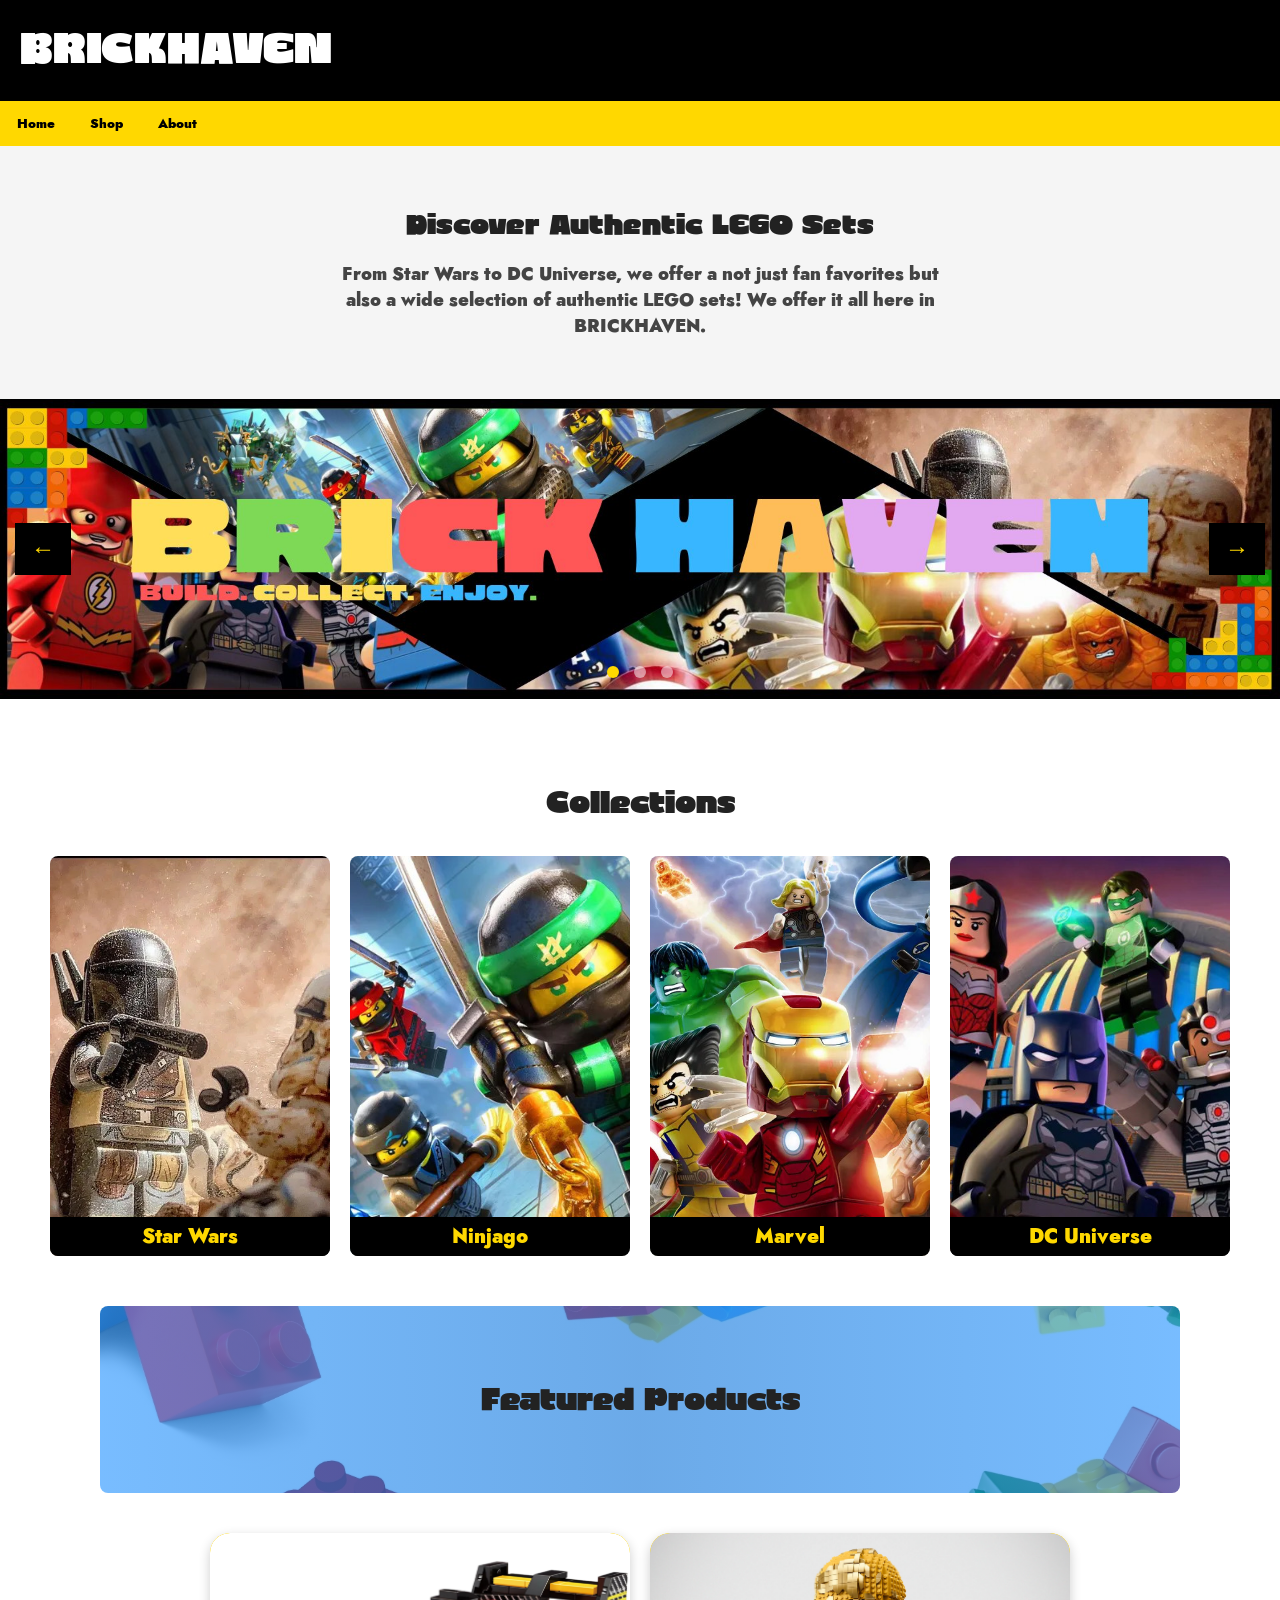
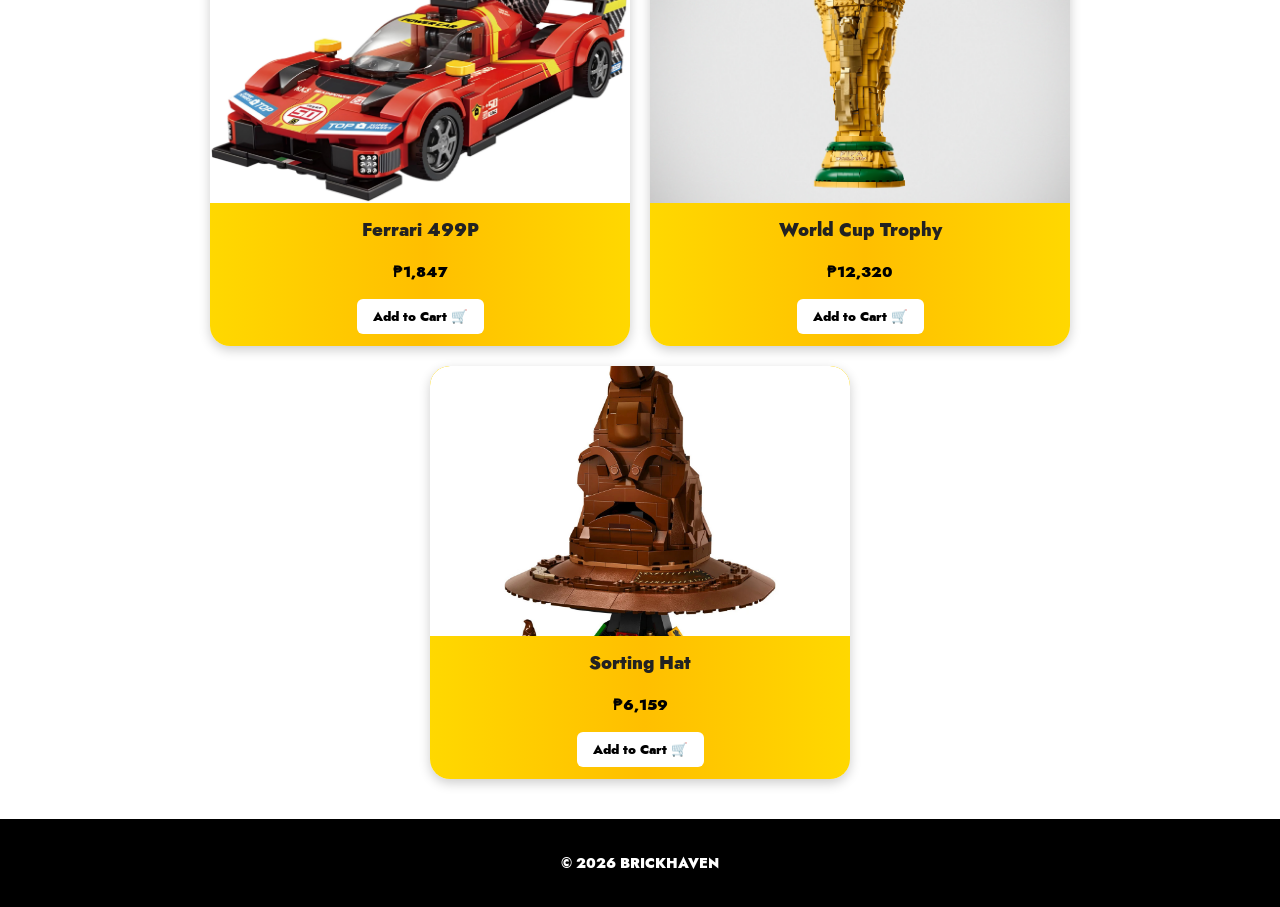
<file: index.html>
<!DOCTYPE html>
<html lang="en">
<head>
    <meta charset="UTF-8">
    <meta name="viewport" content="width=device-width, initial-scale=1.0">
    <title>BRICKHAVEN | Home</title>
    <link rel="stylesheet" href="./css/style.css">
    <script src="./js/script.js" defer></script>
    <script src="./js/indexcart.js" defer></script>
</head>
<body>
      <header class="header">
        <h1 class="store-title">BRICKHAVEN</h1>
    
        <nav class="navbar">
            <a href="./index.html">Home</a>
            <a href="./shop.html">Shop</a>
            <a href="./about.html">About</a>
        </nav>
     </header>
    
    <section class="hero">
        <h2>Discover Authentic LEGO Sets</h2>
        <p>From Star Wars to DC Universe, we offer a not just fan favorites but also a wide selection of authentic LEGO sets! We offer it all here in BRICKHAVEN. </p>
    </section>

    <section class = "slider">
        <div class = "slider-track">
            <img src="./images/SlideAdOne.jpg" class= "slide active" alt = "Slide 1">
            <img src ="./images/SlideAdStarWars.jpg" class="slide" alt = "Slide 2">
            <img src ="./images/SlideAdThree.jpg" class="slide" alt="Slide 3">
        </div>

        <button class = "slider-btn prev" onclick="prevSlide()">&larr;</button>
        <button class = "slider-btn next" onclick="nextSlide()">&rarr;</button>

        <div class ="slider-dots">
            <span class="dot active"onclick ="goToSlide(0)"></span>
            <span class="dot" onclick="goToSlide(1)"></span>
            <span class="dot" onclick="goToSlide(2)"></span>
        </div>
    </section>
    
    <section class="categories">
        <h2>Collections</h2>

        <div class="cards">
            <a href="./shop.html?category=star-wars" class = "card">
                <img src="./images/starwars.jpg" alt="Star Wars Lego">
                <span class= "card-label"> Star Wars </span>
            </a>
            <a href="./shop.html?category=ninjago" class = "card">
                <img src ="./images/ninjago.jpg" alt = "Ninjago Lego">
                <span class="card-label">Ninjago</span>
            </a>
            <a href="./shop.html?category=marvel" class = "card">
                <img src="./images/marvel.jpg" alt = "Marvel Lego">
                <span class = "card-label"> Marvel</span>
            </a>
            <a href="./shop.html?category=dc-universe" class = "card">
                <img src = "./images/dc.jpg" alt = "DC Lego">
                <span class = "card-label"> DC Universe</span>
            </a>
        
        </div>
    </section>

    <section class="featured">
        <h2>Featured Products</h2>
    </section>


<div class="cardsfeatured">
    <a href="./shop.html?category=featured" class="card2">
        <img src="./images/Featured1.jpg" alt="Ferrari">
         <span class="card2-label">Ferrari 499P</span>
         <span class="card2-price">₱1,847</span>
        <button type="button" class="add-to-cart-btn2" data-name="Lego Speed Champions: Ferrari 499P (77261)" data-price="1847">Add to Cart &#x1F6D2</button>
    </a>
    <a href="./shop.html?category=featured" class="card2">
        <img src="./images/Featured2.jpg" alt="World Cup">
         <span class="card2-label">World Cup Trophy</span>
         <span class="card2-price">₱12,320</span>
        <button type="button" class="add-to-cart-btn2" data-name="Lego Editions: World Cup Trophy (43020)" data-price="12320">Add to Cart &#x1F6D2</button>
    </a>
    <a href="./shop.html?category=featured" class="card2">
        <img src="./images/Featured3.jpg" alt="Sorting Hat">
         <span class="card2-label">Sorting Hat</span>
         <span class="card2-price">₱6,159</span>
        <button type="button" class="add-to-cart-btn2" data-name="Lego Harry Potter: Talking Sorting Hat (76249)" data-price="6159">Add to Cart &#x1F6D2</button>
    </a>
</div>
            
    
    <footer>
        <p>© 2026 BRICKHAVEN</p>
    </footer>

</body>
</html>
</file>
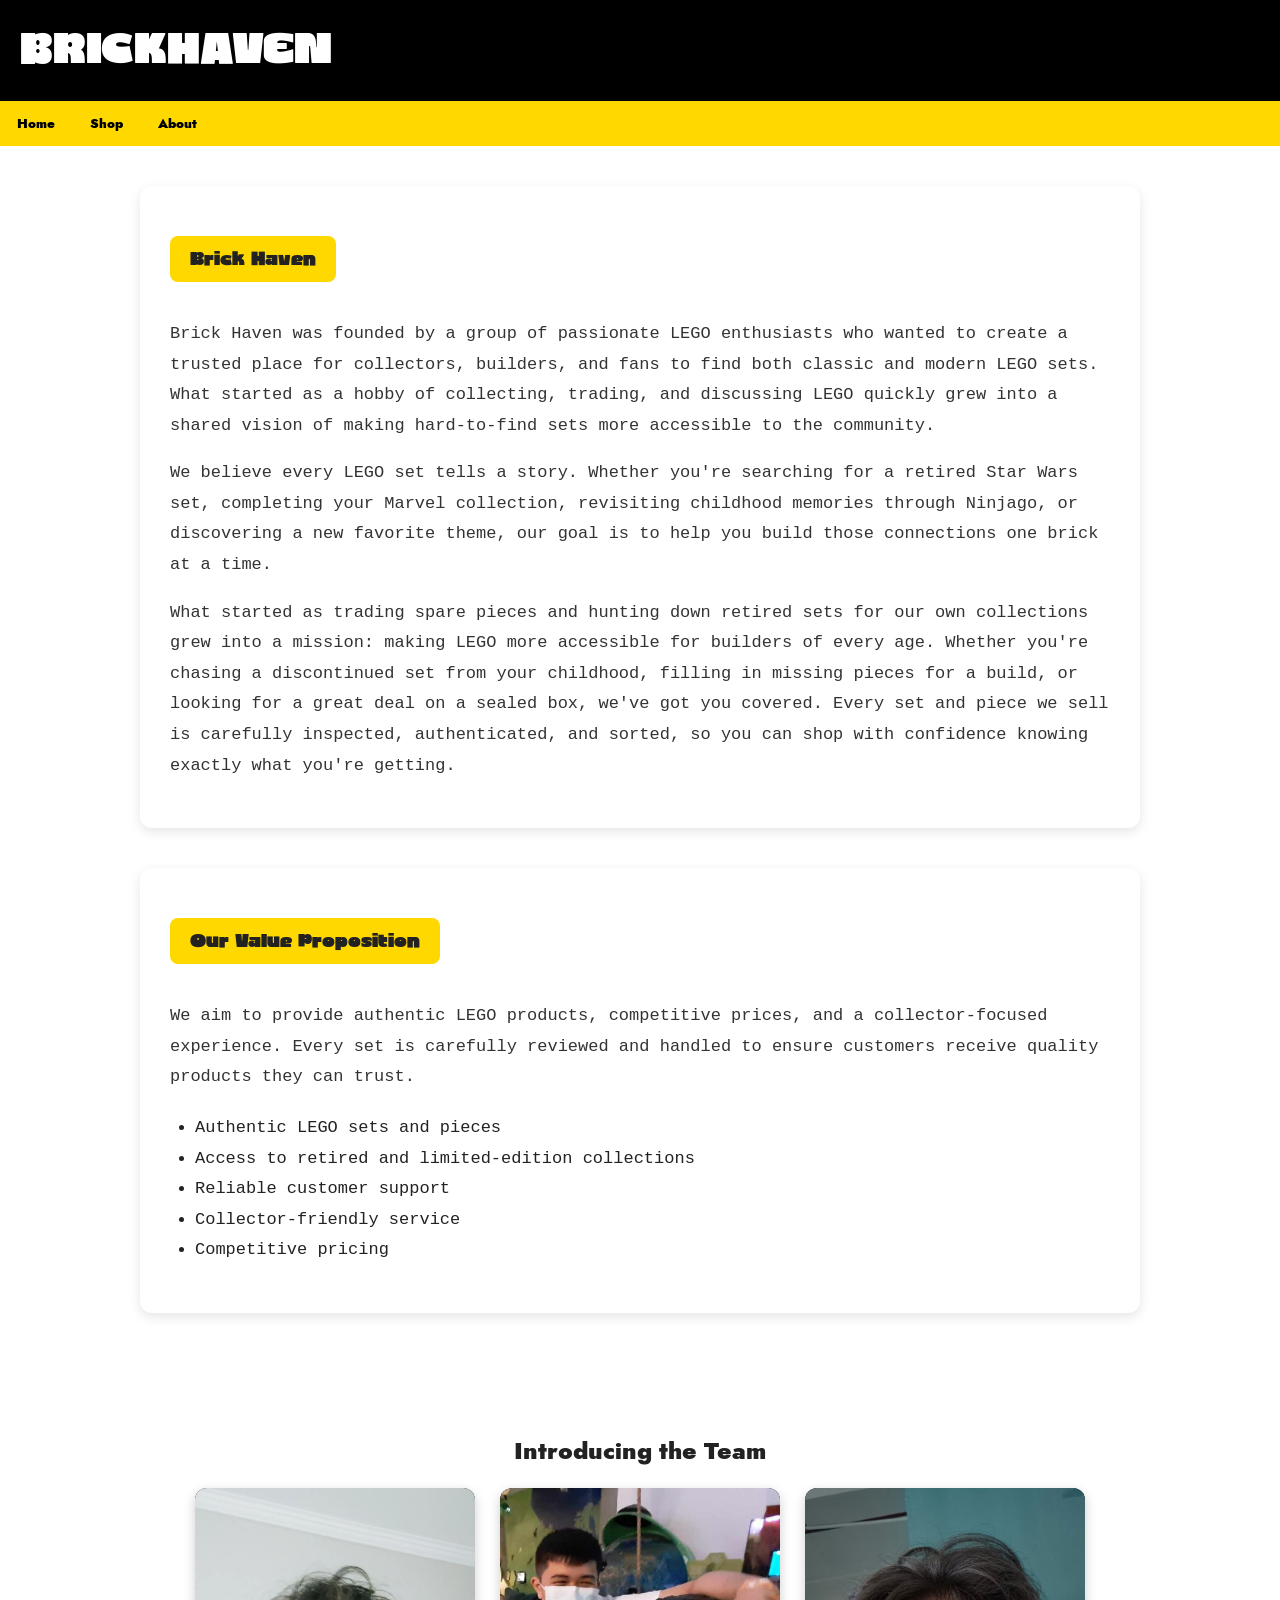
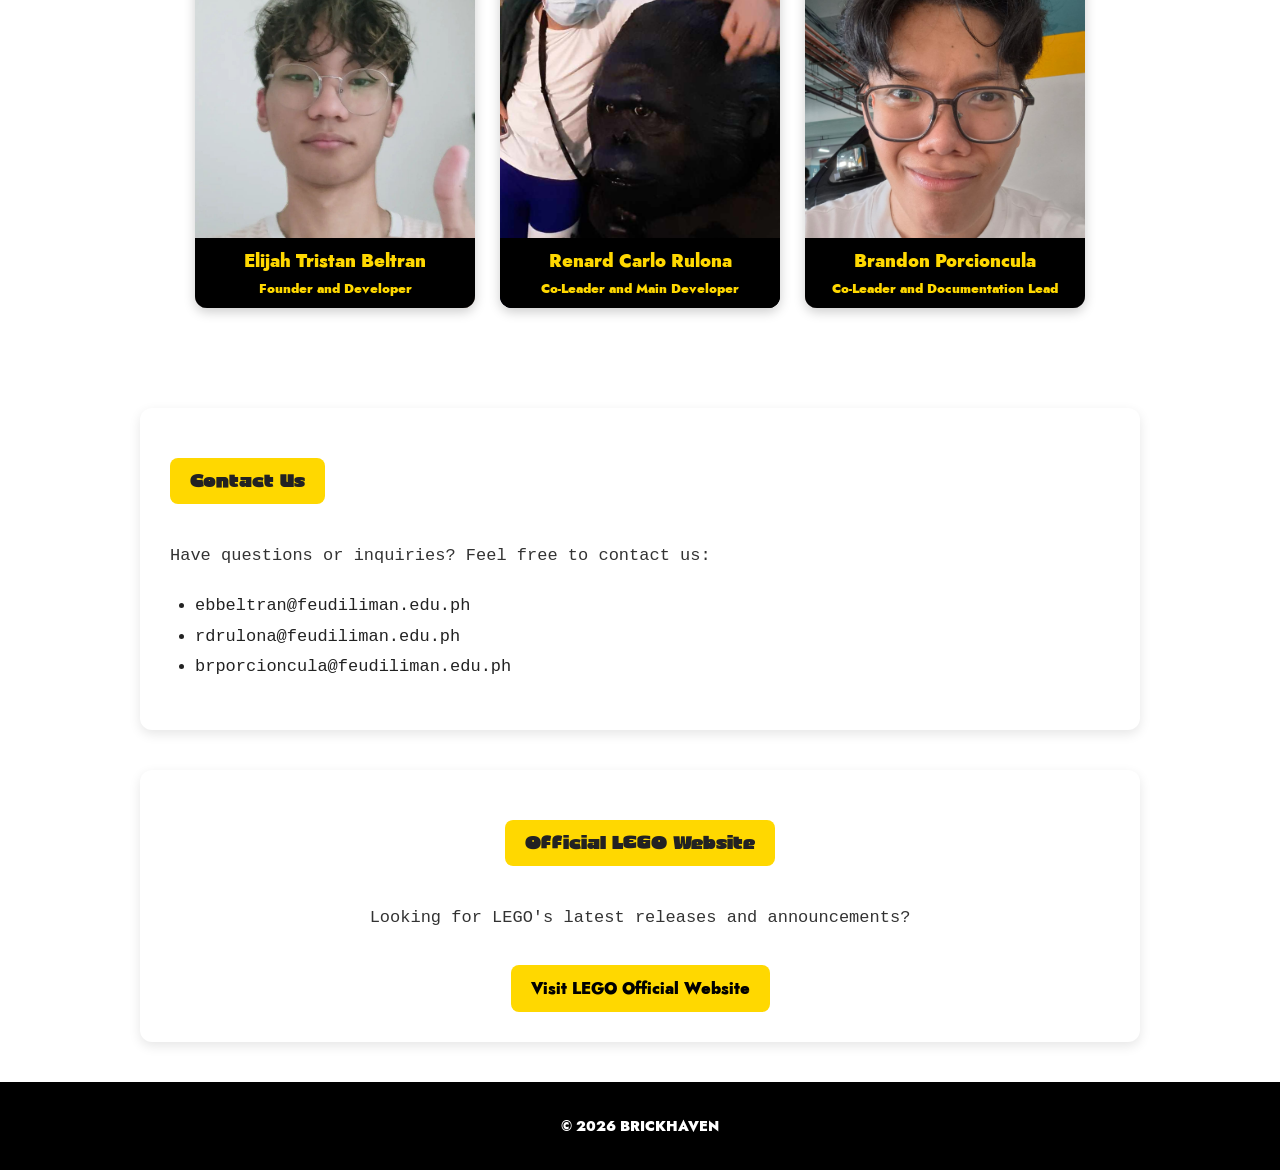
<file: about.html>
<!DOCTYPE html>
<html lang="en">
<head>
    <meta charset="UTF-8">
    <meta name="viewport" content="width=device-width, initial-scale=1.0">
    <title>BRICKHAVEN | About</title>
    <link rel="stylesheet" href="./css/style.css">
</head>
<body class="about-page">

    <header class="header">
        <h1 class="store-title">BRICKHAVEN</h1>

        <nav class="navbar">
            <a href="./index.html">Home</a>
            <a href="./shop.html">Shop</a>
            <a href="./about.html">About</a>
        </nav>
        
    </header>
    
<section class="about">
    <h2>Brick Haven</h2>

    <p>
        Brick Haven was founded by a group of passionate LEGO enthusiasts
        who wanted to create a trusted place for collectors, builders, and fans
        to find both classic and modern LEGO sets. What started as a hobby of
        collecting, trading, and discussing LEGO quickly grew into a shared vision
        of making hard-to-find sets more accessible to the community.
    </p>

    <p>
        We believe every LEGO set tells a story. Whether you're searching for a
        retired Star Wars set, completing your Marvel collection, revisiting
        childhood memories through Ninjago, or discovering a new favorite theme,
        our goal is to help you build those connections one brick at a time.
    </p>

    <p> What started as trading spare pieces and hunting down retired sets 
        for our own collections grew into a mission: making LEGO more accessible for builders 
        of every age. Whether you're chasing a discontinued set from your childhood, filling 
        in missing pieces for a build, or looking for a great deal on a sealed box, we've got 
        you covered. Every set and piece we sell is carefully inspected, authenticated, and 
        sorted, so you can shop with confidence knowing exactly what you're getting.
    </p>
</section>

<section class="values">
    <h2>Our Value Proposition</h2>

    <p>
        We aim to provide authentic LEGO products, competitive prices, and a
        collector-focused experience. Every set is carefully reviewed and handled
        to ensure customers receive quality products they can trust.
    </p>

    <ul>
        <li>Authentic LEGO sets and pieces</li>
        <li>Access to retired and limited-edition collections</li>
        <li>Reliable customer support</li>
        <li>Collector-friendly service</li>
        <li>Competitive pricing</li>
    </ul>
</section>

<section class="team">
    <h2>Introducing the Team</h2>

    <div class="team-members">

        <div class="member">
            <img src="./images/Elijah.jpg" alt="Elijah">
            
            <div class="member-label">
                <h3>Elijah Tristan Beltran</h3>
                <p>Founder and Developer</p>
            </div>
        </div>

        <div class="member">
            <img src="./images/Renard.jpg" alt="Renard">

            <div class="member-label">
                <h3>Renard Carlo Rulona  </h3>
                <p>Co-Leader and Main Developer</p>
            </div>
        </div>

        <div class="member">
            <img src="./images/Brandon.jpg" alt="Brandon">

            <div class="member-label">
                <h3>Brandon Porcioncula</h3>
                <p>Co-Leader and Documentation Lead</p>
            </div>
        </div>

    </div>
</section>

<section class="contact">
    <h2>Contact Us</h2>

    <p>
    Have questions or inquiries? Feel free to contact us:
    </p>

    <ul>
        <li>ebbeltran@feudiliman.edu.ph</a></li>
        <li>rdrulona@feudiliman.edu.ph</a></li>
        <li>brporcioncula@feudiliman.edu.ph</a></li>
    </ul>

</section>

<section class="official-lego">
    <h2>Official LEGO Website</h2>

    <p>
        Looking for LEGO's latest releases and announcements?
    </p>

    <a href="https://www.lego.com/en-us">
        Visit LEGO Official Website
    </a>
</section>


    <footer>
        <p>© 2026 BRICKHAVEN</p>
    </footer>

</body>
</html>
</file>
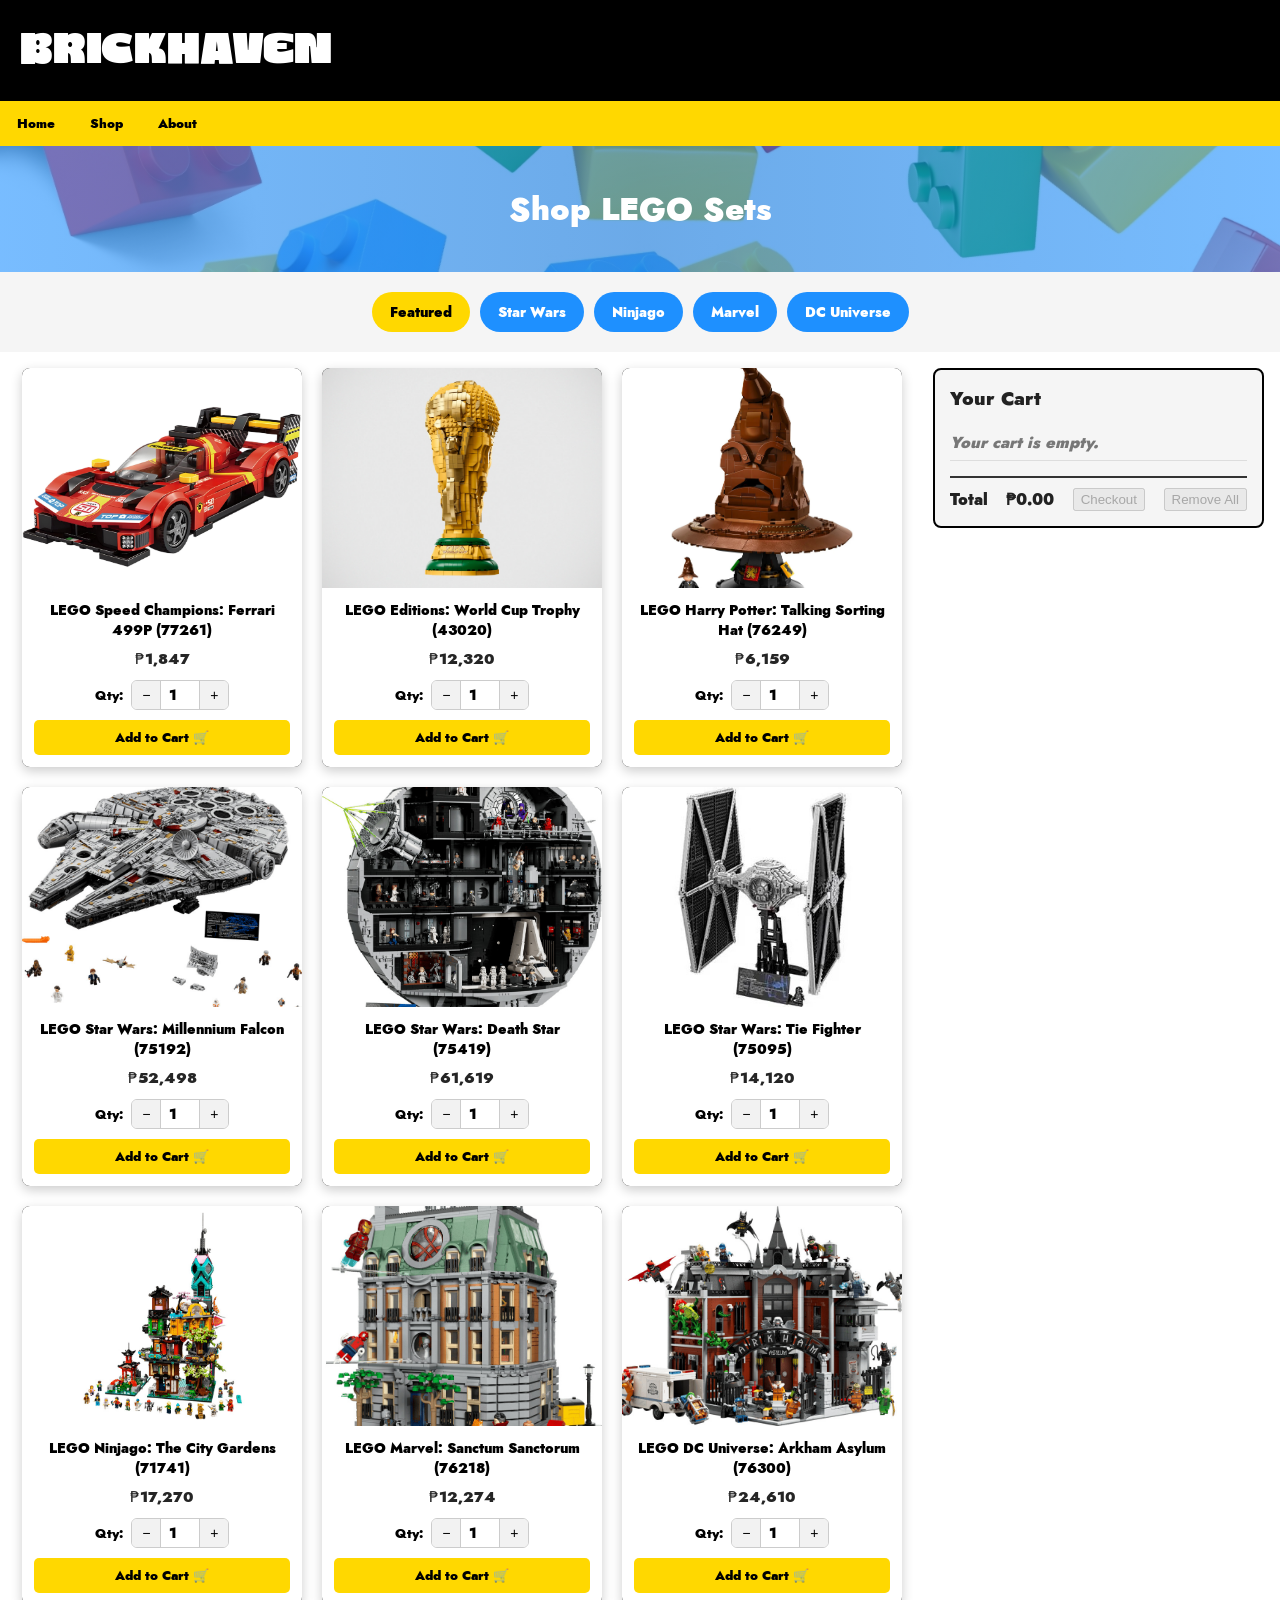
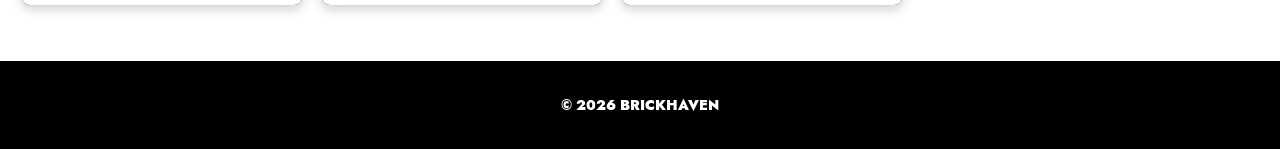
<file: shop.html>
<!DOCTYPE html>
<html lang="en">
<head>
    <meta charset="UTF-8">
    <meta name="viewport" content="width=device-width, initial-scale=1.0">
    <title>BRICKHAVEN | Shop</title>
    <link rel="stylesheet" href="./css/style.css">
    <script src="./js/shop.js" defer></script>
</head>
<body>

    <header class="header">
        <h1 class="store-title">BRICKHAVEN</h1>

        <nav class="navbar">
            <a href="./index.html">Home</a>
            <a href="./shop.html">Shop</a>
            <a href="./about.html">About</a>
        </nav>
        
    </header>

    <section class="shop-banner">
        <h2>Shop LEGO Sets</h2>
    </section>

    <nav class= "category-filters">
        <button class = "category-btn" data-category="featured">Featured</button>
        <button class = "category-btn" data-category="star-wars">Star Wars</button>
        <button class = "category-btn" data-category="ninjago">Ninjago</button>
        <button class = "category-btn" data-category="marvel">Marvel</button>
        <button class = "category-btn" data-category="dc-universe">DC Universe</button>
    </nav>

    <div class="shop-layout">

        <section class="products" id="products-container">
            
        </section>

        <aside class="cart-panel">
            <h3>Your Cart</h3>
            <ul id="cart-items">
                <li class="cart-empty">Your cart is empty.</li>
            </ul>
            <div class="cart-total">
                <span>Total</span>
                <span id="cart-total-price">₱0.00</span>
            </div>
        </aside>

    </div>

    <footer>
        <p>© 2026 BRICKHAVEN</p>
    </footer>

    
</body>
</html>
</file>
<file: css/style.css>
hhtml, body {
  margin: 0;
  padding: 0;
}

* {
  box-sizing: border-box;
}

body {
  font-family: 'Jost Black', 'Courier New', monospace;
  color: #222;
}

@font-face {
  font-family: 'Retro Mango';
  src: url('fonts/Retro Mango DEMO.ttf') format('truetype');
  font-weight: normal;
  font-style: normal;
}

@font-face {
  font-family: 'Jost Black';
  src: url('fonts/jost.black.ttf') format('truetype');
  font-weight: normal;
  font-style: normal;
}

.header {
  background: black;
}

.store-title {
  margin: 0;
  text-align: left;
  font-family: 'Retro Mango', 'Courier New', monospace;
  font-size: 55px;
  background: black;
  color: white;
  padding: 20px;
}

.navbar {
  background: #FFD800;
  padding: 2px;
  text-align: start;
}

.navbar a {
  display: inline-block;
  color: black;
  margin: 5px;
  padding: 6px 10px;
  font-family: 'Jost Black', 'Courier New', monospace;
  text-decoration: none;
  font-weight: bold;
  font-size: 13px;
}

.navbar a:hover {
  text-decoration: underline;
}

.hero {
  text-align: center;
  padding: 60px 20px;
  background: #f5f5f5;
}

.hero h2 {
  font-family: 'Retro Mango', 'Courier New', monospace;
  font-size: 36px;
  margin: 0 0 15px;
}

.hero p {
  font-size: 18px;
  max-width: 600px;
  margin: 0 auto;
  color: #444;
}

.slider{
  position: relative;
  width: 100%;
  aspect-ratio: 1920 / 450;
  overflow: hidden;
  background: black;
}

.slider-track{
  position:relative;
  width: 100%;
  height: 100%;
}

.slide{
  position:absolute;
  top:0;
  left: 0;
  width: 100%;
  height: 100%;
  object-fit: cover;
  opacity: 0;
  transition: opacity 0.6s ease;
}

@media (max-width: 600px) {
  .slider {
    aspect-ratio: 4/3;
  }
}

.slide.active {
  opacity: 1;
}


.slider-btn {
  position:absolute;
  top:50%;
  transform: translateY(-50%);
  background: black;
  color:#FFD800;
  border: none;
  font-size: 24px;
  padding: 12px 16px;
  cursor: pointer;
  z-index: 2;
}

.slider-btn:hover {
  background: #FFD800;
  color:black;
}

.slider-btn.prev{
  left:15px;
}

.slider-btn.next{
  right: 15px;
}

.slider-dots {
  position: absolute;
  bottom: 15px;
  left: 0;
  right: 0;
  text-align: center;
  z-index: 2;
}

.dot {
display: inline-block;
width: 12px;
height: 12px;
margin: 0 5px;
border-radius: 50%;
background: rgba(255, 255, 255, 0.5);
cursor:pointer;
transition: background 0,2s ease;
}

.dot.active{
  background:#FFD800;
}


.categories {
  padding: 50px 20px;
  text-align: center;
}

.categories h2 {
  font-family: 'Retro Mango', 'Courier New', monospace;
  font-size: 40px;
  margin-bottom: 30px;
}

.cards {
  display: flex;
  flex-wrap: wrap;
  justify-content: center;
  gap: 20px;
}

.card {
  position:relative;
  width: 280px;
  height: 400px;
  border-radius:8px;
  overflow: hidden;
  cursor: pointer;
  transition: transform 0.2s ease, background 0.2s ease;
}

.card:hover {
  transform: translateY(-5px);
}

.card img {
    width:100%;
    height:100%;
    object-fit:cover;
    display:block;
    transition:filter 0.2s ease;
}

.card:hover img {
    filter: brightness(0.7);
}

.card-label {
  position: absolute;
  bottom: 0;
  left: 0;
  right: 0;
  background: black;
  color: #FFD800;
  font-weight: bold;
  font-size: 20px;
  text-align: center;
  padding: 5px;
}
.featured {
  background-image: linear-gradient(90deg, rgba(30,144,255,0.6) 0%, rgba(9, 113,217,0.6)50%, rgba(30, 144, 255,0.6) 100%), url('../images/BrickBG.jpg') ;
  background-size: cover;
  background-position: center;
  background-repeat:no-repeat;
  padding: 40px 20px;
  text-align: center;
  border-radius: 8px;
  margin: 0 100px;
  margin-bottom: 40px
}

.featured h2 {
  font-family: 'Retro Mango', 'Courier New', monospace;
  font-size: 40px;
  margin-bottom: 30px;
}

.cardsfeatured{
  display: flex;
  gap: 20px;
  justify-content: center;
  flex-wrap: wrap;
  margin-bottom: 40px;
  margin-top: 40px;
}

.card2 {
   display: flex;
  flex-direction: column;
  align-items: center;
  text-decoration: none;
  color: inherit;
  background: #FFD800;
  background: linear-gradient(90deg, rgba(255, 216, 0, 1) 0%, rgba(255, 191, 0, 1) 51%, rgba(255, 216, 0, 1) 100%);
  width: 420px;          
  border-radius: 20px;   
  overflow: hidden;  
  box-shadow: 0 4px 12px rgba(0,0,0,0.2);    
  transition: transform 0.2s ease;
}

.card2:hover {
  transform: scale(1.03);
}

.card2 img{ 
  width: 100%;
  height: 270px;
  object-fit: cover;
  border-radius: 20px 20px 0 0;
}

.card2-label{
  padding: 14px;
  text-align: center;
  font-weight: bold;
  font-size: 18px;
}

.card2-price {
  padding: 4px 0 8px;
  font-size: 15px;
  color: black;
  font-weight: 600;
}

.add-to-cart-btn2 {
  margin: 8px 0 12px;
  padding: 8px 16px;
  border: none;
  border-radius: 6px;
  background: white;
  color: black;
  font-weight: 600;
  font-family: 'Jost Black','Courier New', monospace;
  cursor: pointer;
}

.add-to-cart-btn2:hover {
  background:black;
  color: #FFD800;
}

footer {
  background: black;
  color: white;
  margin-top: 40px;
  text-align: center;
  padding: 20px;
  font-size: 14px;
}

.about,
.values,
.contact,
.official-lego {
    max-width: 1000px;
    margin: 40px auto;
    padding: 30px;
    background: white;
    border-radius: 12px;
    box-shadow: 0 4px 12px rgba(0,0,0,0.1);
}

.about h2,
.values h2,
.contact h2,
.official-lego h2 {
    display: inline-block;
    background: #FFD800;
    padding: 10px 20px;
    border-radius: 8px;
    font-family: 'Retro Mango', 'Courier New', monospace;
    margin-bottom: 20px;
}

.about p,
.values p,
.contact p,
.official-lego p {
    font-family: 'Overcame', 'Courier New', monospace;
    font-size: 17px;
    line-height: 1.8;
    color: #333;
}

.values ul,
.contact ul {
    margin-top: 20px;
    padding-left: 25px;
    font-family: 'Overcame', 'Courier New', monospace;
    font-size: 17px;
    line-height: 1.8;
}

.contact a {
    color: black;
    text-decoration: none;
    font-weight: bold;
}

.contact a:hover {
    color: #FFD800;
}

.official-lego {
    text-align: center;
}

.official-lego a {
    display: inline-block;
    margin-top: 15px;
    background: #FFD800;
    color: black;
    padding: 12px 20px;
    border-radius: 8px;
    text-decoration: none;
    font-weight: bold;
    transition: 0.2s ease;
}

.official-lego a:hover {
    background: black;
    color: #FFD800;
}

.team {
    padding: 60px 20px;
    text-align: center;
}

.team-members {
    display: flex;
    justify-content: center;
    gap: 25px;
    flex-wrap: wrap;
}

.member {
    position: relative;
    width: 280px;
    height: 420px;
    overflow: hidden;
    border-radius: 12px;
    background: black;
    box-shadow: 0 4px 12px rgba(0,0,0,0.2);
    transition: transform 0.2s ease;
}

.member:hover {
    transform: translateY(-5px);
}

.member img {
    width: 100%;
    height: 100%;
    object-fit: cover;
    display: block;
}

.member-label {
    position: absolute;
    bottom: 0;
    left: 0;
    right: 0;
    background: black;
    color: #FFD800;
    padding: 10px;
    text-align: center;
}

.member-label h3 {
    margin: 0;
    font-size: 18px;
}

.member-label p {
    margin: 5px 0 0;
    font-size: 13px;
}

.shop-layout {
    display: flex;
    align-items: flex-start;
    gap: 1.5rem;
    padding: 1rem;
}

.shop-banner {
  background-image: linear-gradient(90deg, rgba(30,144,255,0.6) 0%, rgba(9, 113,217,0.6)50%, rgba(30, 144, 255,0.6) 100%), url('../images/BrickBG2.jpg') ;
  background-size: cover;
  background-position: center;
  background-repeat:no-repeat;
  color: white;
  text-align: center;
  padding: 40px 20px;
}

.shop-banner h2 {
  font-family: 'Retro Mango', 'Courier New' monospace;
  font-size: 32px;
  margin: 0;
}

.category-filters {
  display: flex;
  flex-wrap: wrap;
  justify-content: center;
  gap: 10px;
  background:#f5f5f5;
  padding:20px;
}

.category-btn {
  background:#1E90FF;
  color: white;
  border: none;
  padding: 10px 18px;
  font-family: 'Jost Black', 'Courier New', monospace;
  font-weight: bold;
  font-size: 14px;
  border-radius: 20px;
  cursor: pointer;
  transition: background 0.2s ease, color 0.2s ease;
}

.category-btn:hover {
  background: white;
  color:#1E90FF
}

.category-btn.active{
  background: #FFD800;
  color:black;
}

.products {
    flex: 3;
    display: flex;
    flex-wrap: wrap;
    gap: 20px;
    justify-content: center;
}

.product {
    width: 280px;
    border: none;
    border-radius: 8px;
    overflow: hidden;
    display: flex;
    flex-direction: column;
    background: black;
    box-shadow: 0 4px 12px rgba(0,0,0,0.2);
    transition: transform 0.2s ease;
}

.product:hover {
  transform: translateY(-5px);
}

.product-image {
    width: 100%;
    height: 220px;
    object-fit: cover;
    display: block;
    transition: filter 0.2s ease;
}

.product:hover .product-image {
  filter: brightness(0.7);
}

.product-details {
   padding: 12px;
   text-align: center;
   background:white;
}

.product-name {
    font-weight: bold;
    margin: 0 0 8px;
    font-size: 14px;
    color:black;
}

.product-price {
    margin: 0 0 10px;
    color:black;
    opacity: 0.85;
    font-size: 15px;
}

.product-qty {
  margin:0 0 10px;
  color:black;
  font-size: 13px;
  display: flex;
  align-items: center;
  justify-content: center;
  gap:8px
}

.qty-selector {
  display: flex;
  align-items: center;
  border: 1px solid #ccc;
  border-radius: 6px;
  overflow: hidden;
  width: fit-content;
}

.qty-btn {
  width: 28px;
  height:28px;
  border: none;
  background:#f2f2f2;
  font-size: 14px;
  cursor:pointer;
  display: flex;
  align-items: center;
  justify-content: center;
}

.qty-btn:hover{
  background: #e0e0e0;
}

.qty-input {
  width:40px;
  height: 28px;
  padding: 2px 4px;
  border:none;
  border-left: 1px solid #ccc;
  border-right: 1px solid #ccc;
  font-size: 14px;
  text-align: center;
  font-family: 'Jost Black', 'Courier New', monospace;
  -moz-appearance: textfield;
}

.qty-input::-webkit-outer-spin-button,
.qty-inpit::-webkit-inner-spin-button {
  -webkit-appearance: none;
  margin: 0;
}

.add-to-cart-btn {
    background:#FFD800;
    color: black;
    border: none;
    padding: 8px 14px;
    font-family: 'Jost Black', 'Courier New', monospace;
    font-weight: bold;
    font-size: 13px;
    border-radius: 5px;
    cursor: pointer;
    width: 100%;

}

.add-to-cart-btn:hover {
    background: #333;
    color: #FFD800;
}

.cart-panel {
   flex: 1;
   min-width: 220px;
   border: 2px solid black;
   border-radius: 8px;
   padding: 15px;
   background: #f5f5f5;
}

.cart-panel h3 {
    margin-top: 0;
}

#cart-items {
    list-style: none;
    padding: 0;
    margin: 0 0 15px;
}

#cart-items li {
    display: flex;
    justify-content: space-between;
    align-items: center;
    border-bottom: 1px solid #ddd;
    padding-bottom: 0.4rem;
    gap: 0.5rem;
}

.cart-item-remove {
    background: darkred;
    color:white;
    border:none;
    padding: 4px 8px;
    font-size: 11px;
    cursor: pointer;
    border-radius: 4px;
}

.cart-empty {
    color: #777;
    font-style: italic;
    text-align: center;
}

.cart-total {
    display: flex;
    justify-content: space-between;
    font-weight: bold;
    border-top: 2px solid #333;
    padding-top: 10px;
}

@media (max-width: 700px) {
.shop-layout {
    flex-direction: column;
}
  
.cart-panel {
    width: auto;
    position: static;
}
  
.product {
    flex-direction: column;
    text-align: center;
}
.checkout-btn {
    margin-top: 10px;
    padding: 10px 20px;
    width: 100%;
    background-color:#FFD800;
    color:white;
    border:none;
    border-radius: 6px;
    font-size: 14px;
    font-weight: 600;
    cursor: pointer;
    transition: background-color 0.15s ease;

}

.checkout-btn:hover:not(:disabled) {
  background-color: #1d4ed8;
}
  
.checkout-btn:disabled {
    opacity: 0.5;
    cursor: not-allowed;
}

.clear-cart-btn {
    margin-top: 6px;
    padding: 10px 20px;
    width: 100%;
    background-color: #b3261e;
    color: white;
}
  
.clear-cart-btn:disabled {
    opacity: 0.5;
    cursor: not-allowed;
}
}
</file>
